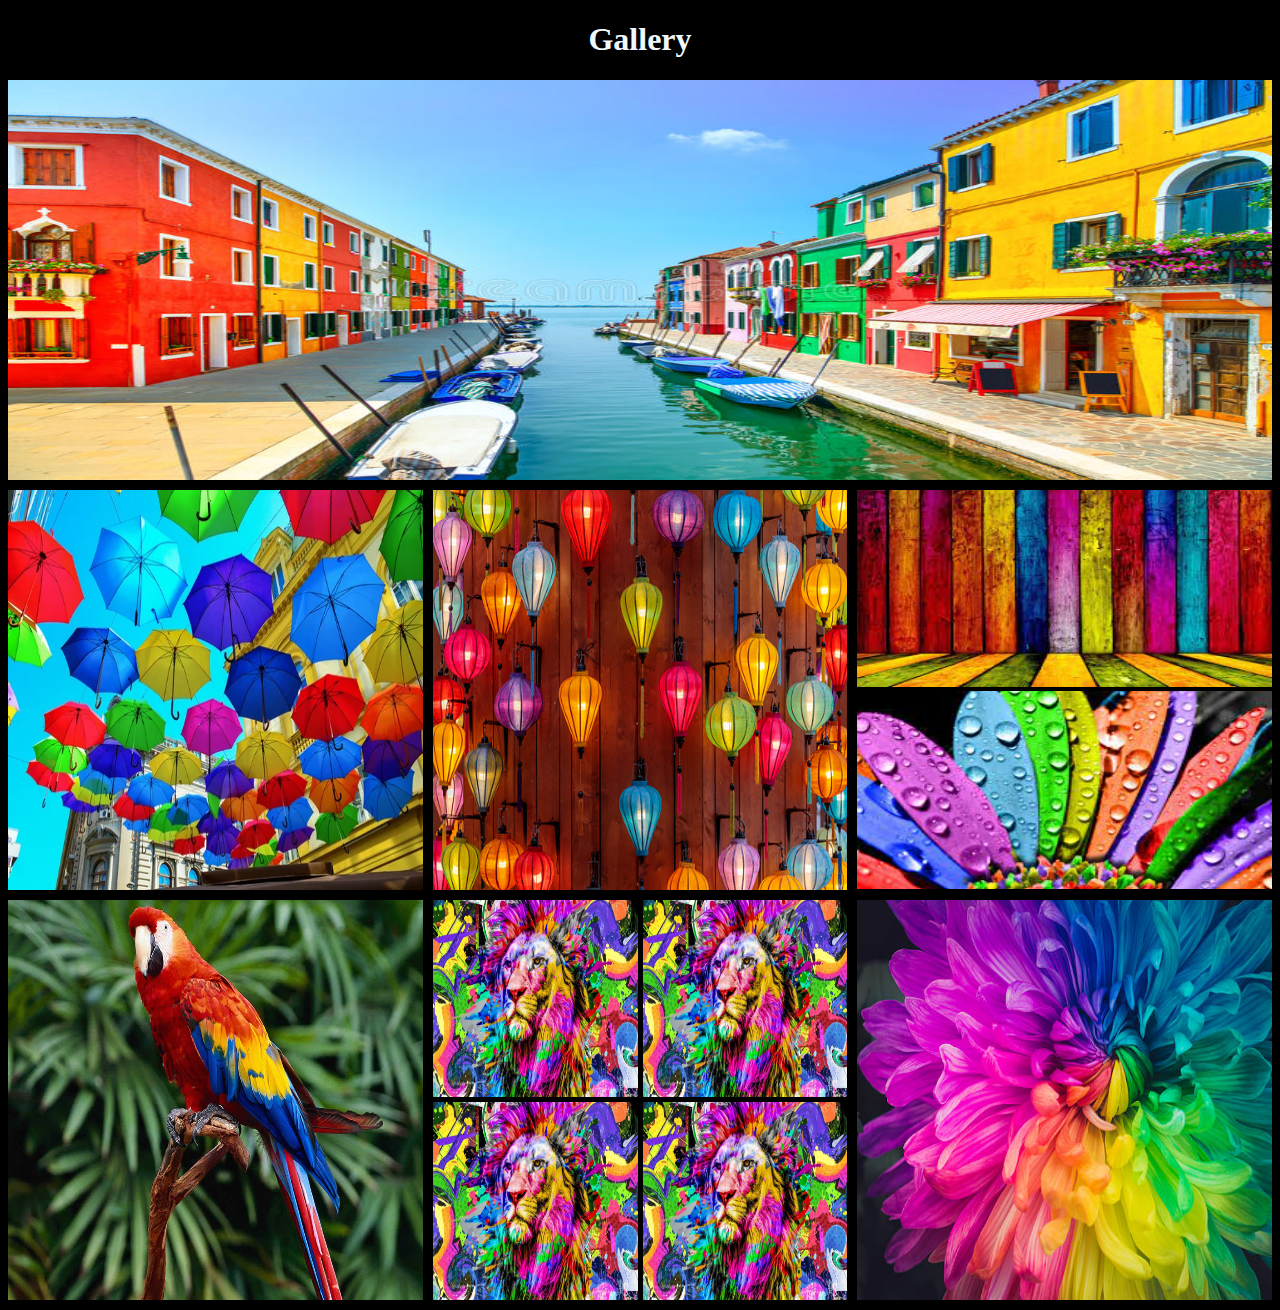
<file: index.html>
<!DOCTYPE html>
<html lang="en">
  <head>
    <meta charset="UTF-8" />
    <meta name="viewport" content="width=device-width, initial-scale=1.0" />
    <title>Image Collage</title>
    <link rel="stylesheet" href="style.css" />
  </head>
  <body>
    <header>
      <h1>Gallery</h1>
    </header>
    <main>
      <div class="row">
        <img src="simple-responsive-examples/images/A.jpg" alt="" />
      </div>
      <div class="row">
        <div>
          <img src="simple-responsive-examples/images/B.jpg" alt="" />
        </div>
        <div>
          <img src="simple-responsive-examples/images/C.jpg" alt="" />
        </div>
        <div class="vertical-collage">
          <img src="simple-responsive-examples/images/D.jpg" alt="" />
          <img src="simple-responsive-examples/images/E.jpg" alt="" />
        </div>
      </div>
      <div class="row">
        <div>
          <img src="simple-responsive-examples/images/F.jpg" alt="" />
        </div>
        <div class="square-collage">
          <img src="simple-responsive-examples/images/G.jpg" alt="" />
          <img src="simple-responsive-examples/images/G.jpg" alt="" />
          <img src="simple-responsive-examples/images/G.jpg" alt="" />
          <img src="simple-responsive-examples/images/G.jpg" alt="" />
        </div>
        <div>
          <img src="simple-responsive-examples/images/H.jpg" alt="" />
        </div>
      </div>
    </main>
  </body>
</html>
</file>
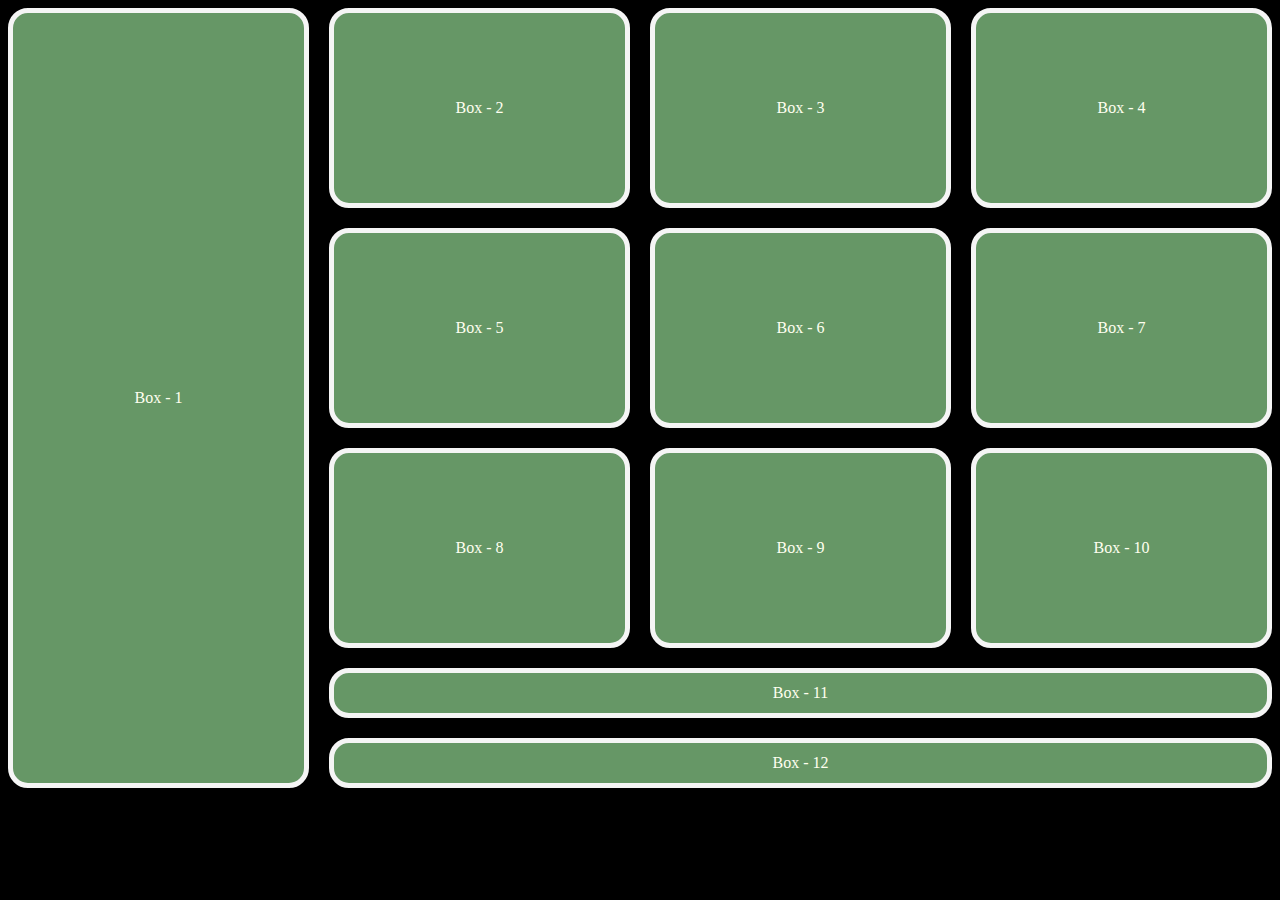
<file: grid.html>
<!DOCTYPE html>
<html lang="en">
<head>
    <meta charset="UTF-8">
    <meta name="viewport" content="width=device-width, initial-scale=1.0">
    <title>Grid</title>
    <link rel="stylesheet" href="grid.css">
</head>
<body>
    <div class="container">
        <div class="box" id="box-1">Box - 1</div>
        <div class="box" id="box-2">Box - 2</div>
        <div class="box" id="box-3">Box - 3</div>
        <div class="box" id="box-4">Box - 4</div>
        <div class="box" id="box-5">Box - 5</div>
        <div class="box" id="box-6">Box - 6</div>
        <div class="box" id="box-7">Box - 7</div>
        <div class="box" id="box-8">Box - 8</div>
        <div class="box" id="box-9">Box - 9</div>
        <div class="box" id="box-10">Box - 10</div>
        <div class="box" id="box-11">Box - 11</div>
        <div class="box" id="box-12">Box - 12</div>
    </div>
</body>
</html>
</file>
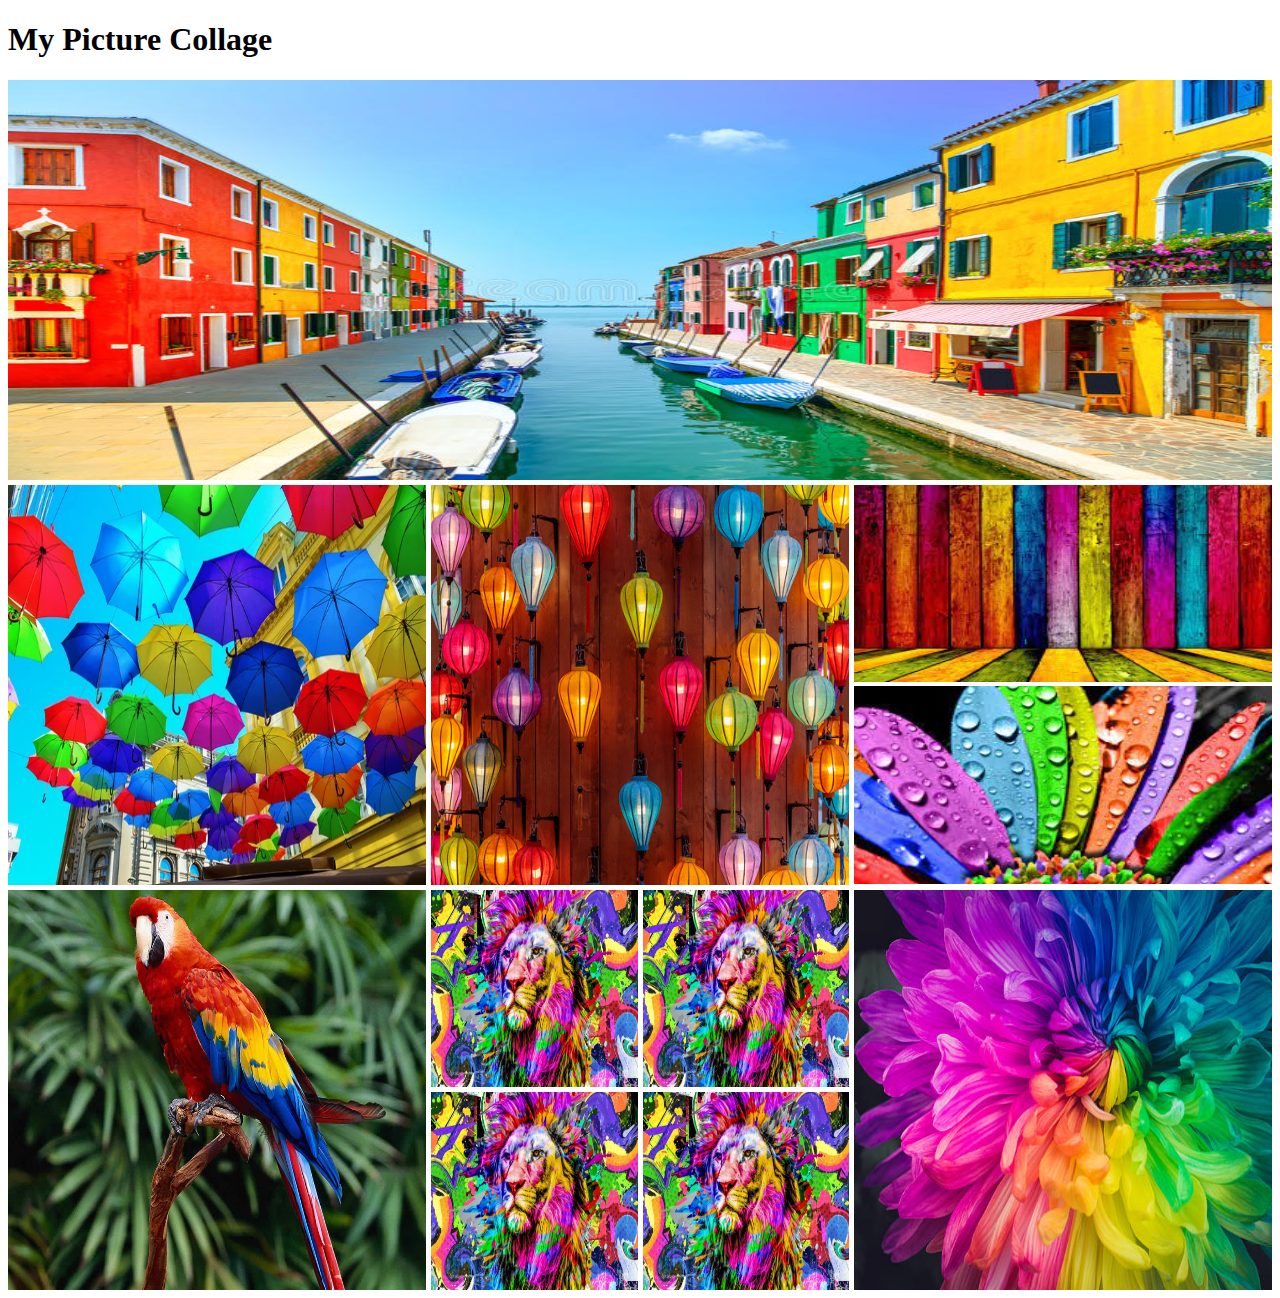
<file: simple-responsive-examples/collage.html>
<!DOCTYPE html>
<html lang="en">

<head>
    <meta charset="UTF-8">
    <meta name="viewport" content="width=device-width, initial-scale=1.0">
    <title>Picture Collage</title>
    <link rel="stylesheet" href="styles/collage.css">
</head>

<body>
    <header>
        <h1>My Picture Collage</h1>
    </header>
    <main>
        <section>
            <div class="row">
                <img src="images/A.jpg" alt="">
            </div>
            <div class="row">
                <div>
                    <img src="images/B.jpg" alt="">
                </div>
                <div>
                    <img src="images/C.jpg" alt="">
                </div>
                <div class="vertical-collage">
                    <img src="images/D.jpg" alt="">
                    <img src="images/E.jpg" alt="">
                </div>
            </div>
            <div class="row">
                <div>
                    <img src="images/F.jpg" alt="">
                </div>
                <div class="square-collage">
                    <img src="images/G.jpg" alt="">
                    <img src="images/G.jpg" alt="">
                    <img src="images/G.jpg" alt="">
                    <img src="images/G.jpg" alt="">
                </div>
                <div>
                    <img src="images/H.jpg" alt="">
                </div>
            </div>
        </section>
    </main>
</body>

</html>
</file>
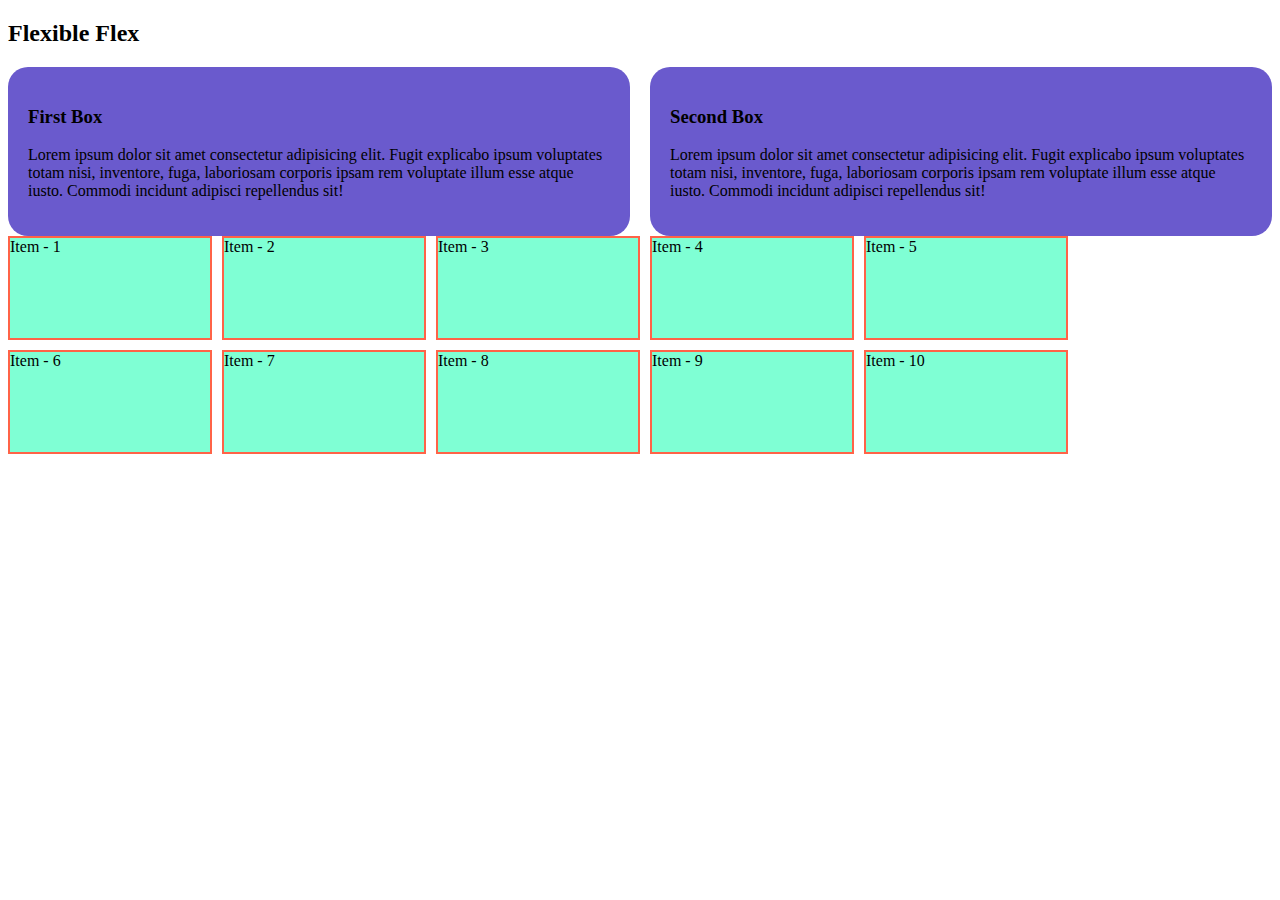
<file: simple-responsive-examples/flex.html>
<!DOCTYPE html>
<html lang="en">
<head>
    <meta charset="UTF-8">
    <meta name="viewport" content="width=device-width, initial-scale=1.0">
    <title>Responsive Flex</title>
    <style>
        .container{
            display: flex;
            gap: 20px;
        }
        .box{
            background-color: slateblue;
            padding: 20px;
            border-radius: 20px;
        }
        .container2{
            display: flex;
            flex-wrap: wrap;
            gap: 10px;
        }
        .item{
            width: 200px;
            height: 100px;
            background-color: aquamarine;
            border: 2px solid tomato;
        }
        @media screen and (max-width: 576px) {
            .container{
                flex-direction: column;
            }
        }
    </style>
</head>
<body>
    <h2>Flexible Flex</h2>
    <div class="container">
        <div class="box">
            <h3>First Box</h3>
            <p>Lorem ipsum dolor sit amet consectetur adipisicing elit. Fugit explicabo ipsum voluptates totam nisi, inventore, fuga, laboriosam corporis ipsam rem voluptate illum esse atque iusto. Commodi incidunt adipisci repellendus sit!</p>
        </div>
        <div class="box">
            <h3>Second Box</h3>
            <p>Lorem ipsum dolor sit amet consectetur adipisicing elit. Fugit explicabo ipsum voluptates totam nisi, inventore, fuga, laboriosam corporis ipsam rem voluptate illum esse atque iusto. Commodi incidunt adipisci repellendus sit!</p>
        </div>
    </div>
    <div class="container2">
        <div class="item">Item - 1</div>
        <div class="item">Item - 2</div>
        <div class="item">Item - 3</div>
        <div class="item">Item - 4</div>
        <div class="item">Item - 5</div>
        <div class="item">Item - 6</div>
        <div class="item">Item - 7</div>
        <div class="item">Item - 8</div>
        <div class="item">Item - 9</div>
        <div class="item">Item - 10</div>
    </div>
</body>
</html>
</file>
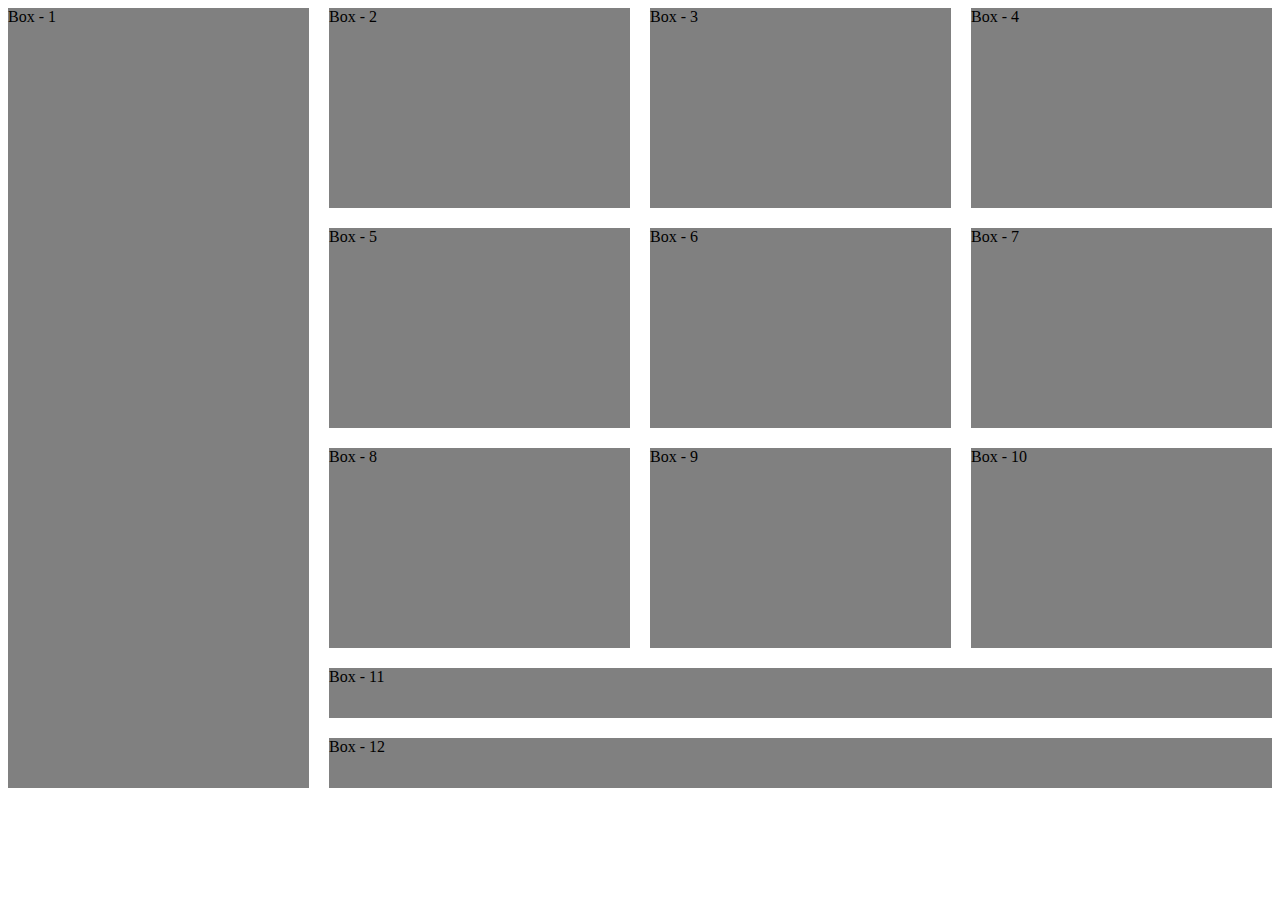
<file: simple-responsive-examples/grid.html>
<!DOCTYPE html>
<html lang="en">
<head>
    <meta charset="UTF-8">
    <meta name="viewport" content="width=device-width, initial-scale=1.0">
    <title>Document</title>
    <style>
        .container{
            display: grid;
            grid-template-columns: repeat(4, 1fr);
            grid-template-rows: repeat(3, 200px) 50px 50px;
            gap: 20px;
        }
        .box{
            background-color: gray;
        }
        #box-1{
            grid-row: span 5;
        }
        #box-11, #box-12{
            grid-column: span 3;
        }
    </style>
</head>
<body>
    <!-- .container>.box#box-$*12{Box - $} -->
    <div class="container">
        <div class="box" id="box-1">Box - 1</div>
        <div class="box" id="box-2">Box - 2</div>
        <div class="box" id="box-3">Box - 3</div>
        <div class="box" id="box-4">Box - 4</div>
        <div class="box" id="box-5">Box - 5</div>
        <div class="box" id="box-6">Box - 6</div>
        <div class="box" id="box-7">Box - 7</div>
        <div class="box" id="box-8">Box - 8</div>
        <div class="box" id="box-9">Box - 9</div>
        <div class="box" id="box-10">Box - 10</div>
        <div class="box" id="box-11">Box - 11</div>
        <div class="box" id="box-12">Box - 12</div>
    </div>
</body>
</html>
</file>
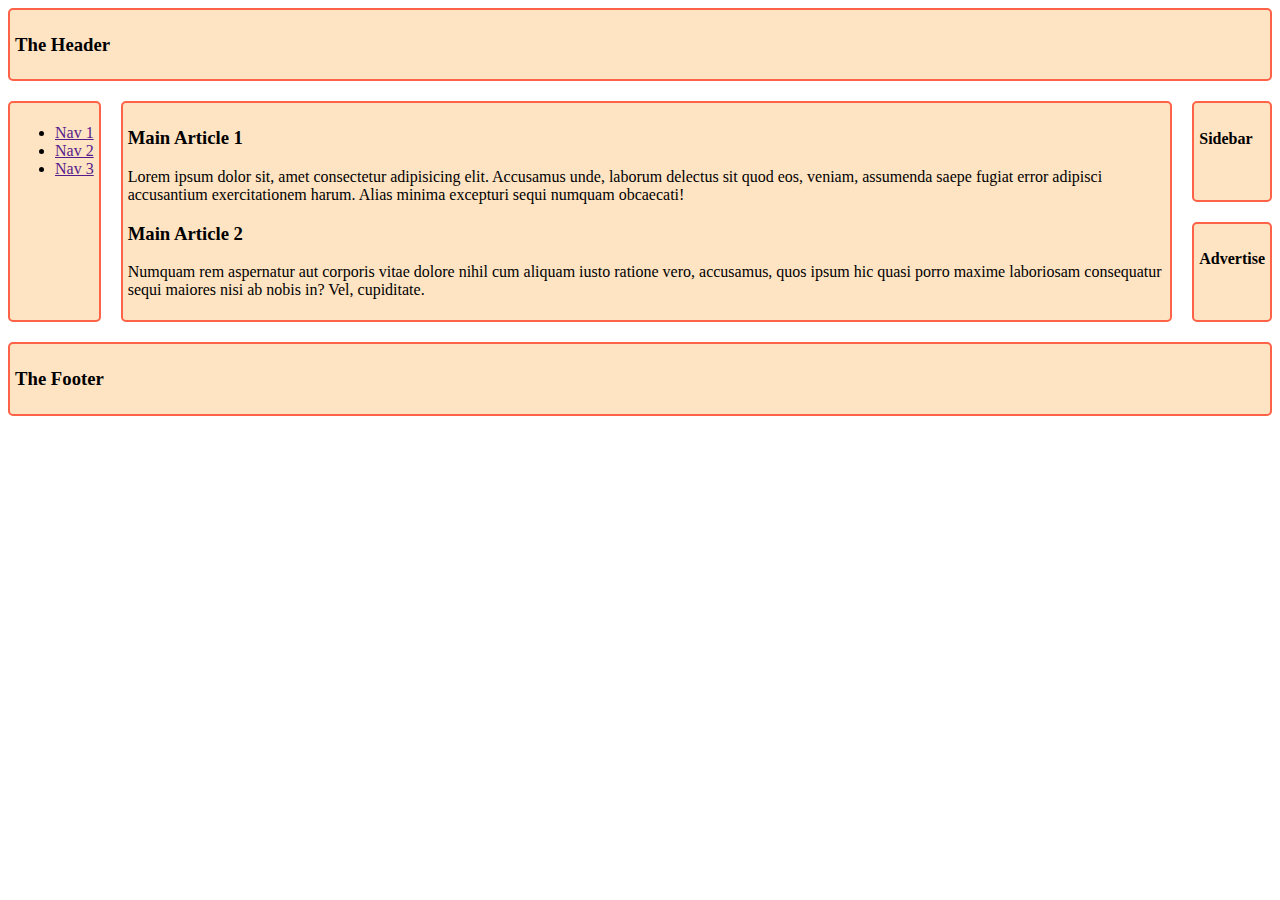
<file: simple-responsive-examples/layout.html>
<!DOCTYPE html>
<html lang="en">
<head>
    <meta charset="UTF-8">
    <meta name="viewport" content="width=device-width, initial-scale=1.0">
    <title>Grid Area Layout</title>
    <link rel="stylesheet" href="styles/layout.css">
</head>
<body class="container">
    <header class="header">
        <h3>The Header</h3>
    </header>
    <nav class="nav">
        <ul>
            <li><a href="">Nav 1</a></li>
            <li><a href="">Nav 2</a></li>
            <li><a href="">Nav 3</a></li>
        </ul>
    </nav>
    <main class="main">
        <!-- article*2>h3{Main Article $}+p>lorem -->
        <article>
            <h3>Main Article 1</h3>
            <p>Lorem ipsum dolor sit, amet consectetur adipisicing elit. Accusamus unde, laborum delectus sit quod eos, veniam, assumenda saepe fugiat error adipisci accusantium exercitationem harum. Alias minima excepturi sequi numquam obcaecati!</p>
        </article>
        <article>
            <h3>Main Article 2</h3>
            <p>Numquam rem aspernatur aut corporis vitae dolore nihil cum aliquam iusto ratione vero, accusamus, quos ipsum hic quasi porro maxime laboriosam consequatur sequi maiores nisi ab nobis in? Vel, cupiditate.</p>
        </article>
    </main>
    
        <div class="sidebar">
            <h4>Sidebar</h4>
        </div>
        <div class="advertise">
            <h4>Advertise</h4>
        </div>
    
    <footer class="footer">
        <h3>The Footer</h3>
    </footer>
</body>
</html>
</file>
<file: style.css>
body{
    background-color: black;
    font-family: Cambria, Cochin, Georgia, Times, 'Times New Roman', serif;
}


h1{
    text-align: center;
    color: aliceblue;
}
.row{
    height: 400px;
    display: flex;
    gap: 10px;
    margin-bottom: 10px;
}

.row > div{
    flex: 1;
}
img{
    width: 100%;
    height: 100%;
}

.vertical-collage img{
    height: calc((100% - 5px)/2);
}

.square-collage{
    display: grid;
    grid-template-columns: repeat(2,1fr);
    gap: 5px;
}

/* Responsive Media Query */

/* Ex Small Device */

@media screen and (max-width: 576px) {
    .row{
        flex-direction: column;
        height: auto;
    }
    .square-collage{
        grid-template-columns: repeat(1, 1fr);
    }
}
/* Medium Device */

@media screen and (min-width:577px) and (max-width:992px) {
    .row{
        flex-direction: column;
        height: auto;
    }
}
</file>
<file: grid.css>
body{
    background-color: black;
}
.container{
    display: grid;
    grid-template-columns: repeat(4, 1fr);
    grid-template-rows: repeat(3, 200px) 50px 50px;
    gap: 20px;
}
.box{
    background-color: rgb(102, 151, 102);
    border-radius: 20px;
    display: grid;
    place-content: center;
    color: ivory;
    border: 5px solid whitesmoke;
}
#box-1{
    grid-row: span 5;
}
#box-11, #box-12{
    grid-column: span 3;
}


@media screen and (max-width:576px) {
    .container{
        grid-template-columns: repeat(1, 1fr);
        
    }
    
}
</file>
<file: simple-responsive-examples/styles/collage.css>
img{
    width: 100%;
    height: 100%;
}
.row{
    height: 400px;
    display: flex;
    gap: 5px;
    margin-bottom: 5px;
}
.row > div{
    flex: 1;
}
.vertical-collage img{
    height: calc( (100% - 5px)/2 );
}
.square-collage{
    display: grid;
    grid-template-columns: repeat(2, 1fr);
    gap: 5px;
}

/* Responsive Media Query */
@media screen and (max-width:576px) {
    .row{
        flex-direction: column;
        height: auto;
    }
    .square-collage{
        grid-template-columns: 1fr;
    }
}

/* medium devices */
@media screen and (min-width: 576px) and (max-width: 992px) {
    .row{
        flex-direction: column;
        height: auto;
    }
}
</file>
<file: simple-responsive-examples/styles/layout.css>
.header, .nav, .main, .sidebar, .advertise, .footer{
    background-color: bisque;
    border: 2px solid tomato;
    padding: 5px;
    border-radius: 5px;
}
.header {
    grid-area: header;
}
.nav{
    grid-area: nav;
}
.main{
    grid-area: main;
}
.sidebar{
    grid-area: sidebar;
}
.advertise{
    grid-area: advertise;
}
.footer{
    grid-area: footer;
}

.container{
    display: grid;
    gap: 20px;
    grid-template-areas: 
    "header  header  header  header"
    "nav     main    main    sidebar"
    "nav     main    main    advertise"
    "footer  footer  footer  footer"
    ;
}

@media screen and (max-width: 576px) {
    .container{
        grid-template-areas: 
        "header"
        
        "nav"
        "main"
        "sidebar"
        "advertise"
        "footer"
        ;
    }
}

@media screen and (min-width:576px) and (max-width:992px) {
    .container{
        grid-template-areas: 
        "header header header"
        "nav    nav     nav"
        "sidebar main  main"
        "advertise footer footer"
        ;
    }
}
</file>
